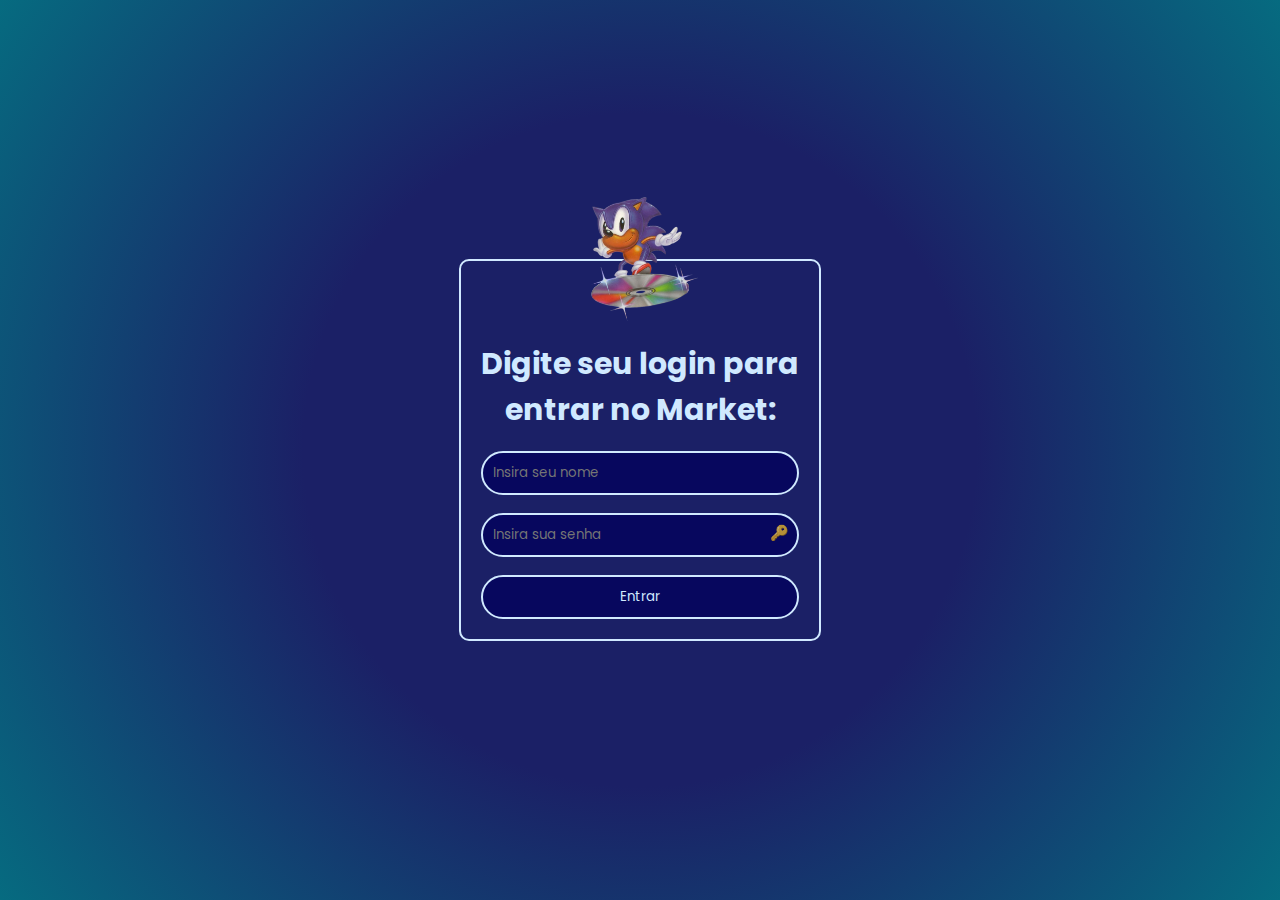
<file: Login/index.html>
<!DOCTYPE html>
<html lang="en">
<head>
    <meta charset="UTF-8">
    <meta name="viewport" content="width=device-width, initial-scale=1.0">
    <link rel="preconnect" href="https://fonts.googleapis.com">
    <link rel="preconnect" href="https://fonts.gstatic.com" crossorigin>
    <link href="https://fonts.googleapis.com/css2?family=Poppins:ital,wght@0,100;0,200;0,300;0,400;0,500;0,600;0,700;0,800;0,900;1,100;1,200;1,300;1,400;1,500;1,600;1,700;1,800;1,900&display=swap" rel="stylesheet">
    <title>Login</title>
    <link rel="stylesheet" href="style.css">
    <script src="https://code.jquery.com/jquery-3.7.0.js"></script>
    <script src="script.js"></script>
</head>
<body>
    <div class="container">
        <img src="../Assets/logo.png" width="120px" height="auto" alt="logo" class="img-logo">
        <h1>Digite seu login para <br>entrar no Market:</h1>
        <input type="text" placeholder="Insira seu nome" id="nome">
        <div style="position: relative; width: 100%;"10,0,>
            <input type="password" placeholder="Insira sua senha" id="senha">
            <span onclick="showPassword()" class="key">🔑</span>
        </div>
        <button onclick="login()">Entrar</button>
    </div>
    <div class="error-div" id="error-modal">
        <h3>Credenciais incorretas!!</h3>
        <button onclick="fecharError()">Fechar</button>
    </div>
</body>
</html>
</file>
<file: Login/style.css>
:root{
    --azulclaro: rgb(208, 233, 255);
    --fundo: #07075e;  
}
*{
    padding: 0;
    margin: 0;
    box-sizing: border-box;
    font-family: "Poppins", sans-serif;
}

body{
    height: 100vh;
    display: flex;
    flex-direction: column;
    justify-content: center;
    align-items: center;
    background: rgb(14, 20, 102);
    background: radial-gradient(circle, rgb(27, 32, 102) 43%, rgb(6, 107, 128) 100%);
    background-size: cover;
    background-repeat: no-repeat;
    color: var(--azulclaro);
    
}

.container{
    border: 2px solid var(--azulclaro);
    font-size: 15px;
    padding: 20px;
    border-radius: 10px;
    display: flex;
    flex-direction: column;
    justify-content: center;
    align-items: center;
    text-align: center;
    gap: 2vh;
    position: relative;
    padding-top: 80px;
}

.img-logo{
    position: absolute;
    top: -20%;
    transition: all 150ms linear;
}

.img-logo:hover{
    transform: scale(1.04);
}
input, button{
    padding: 10px;
    border-radius: 999px;
    border: none;
    background-color: var(--fundo);
    color: var(--azulclaro);
    border: 2px solid var(--azulclaro);
    width: 100%;
}

button{
    transition: all 200ms ease-in-out;
}

button:hover{
    color: var(--fundo);
    background-color: var(--azulclaro);
    cursor: pointer;
}
.key{
    cursor: pointer;
    position: absolute;
    right: 10px;
    top: 8px;
    opacity: 0.7;
    transition: all 200ms ease-in-out;
}
.key:hover{
    opacity: 1;
    transform:scale(1.1) rotate(50deg);
}

.error-div{
    display: none;
    justify-content: center;
    align-items:center;
    flex-direction: column;
    gap: 1vw;
    background: rgb(63,94,251);
    background: radial-gradient(circle, rgb(44, 78, 251) 0%, rgba(68,41,203,1) 100%);
    color: var(--fundo);
    padding: 5px;
    position: absolute;
    bottom: 10px;
    border-radius: 999px;
    width: 50%;
    transition: all 200ms ease-in-out;
}

.error-div:hover{
    transform: scale(1.01);
}
.error-div button{
    width: 100px;
    background-color: var(--fundo);
    border: 2px solid var(--fundo);
}

.error-div button:hover{
width: 100px;
background-color: var(--azulclaro);
border: 2px solid var(--fundo)
}

@media (width < 559px){
    .error-div{
        display: none;
        justify-content: center;
        text-align: center;
        width: 90%;
        border-radius: 40px;
        color: var(--azulclaro);
    }

    .error-div:hover{
        display: flex;
    }

}
</file>
